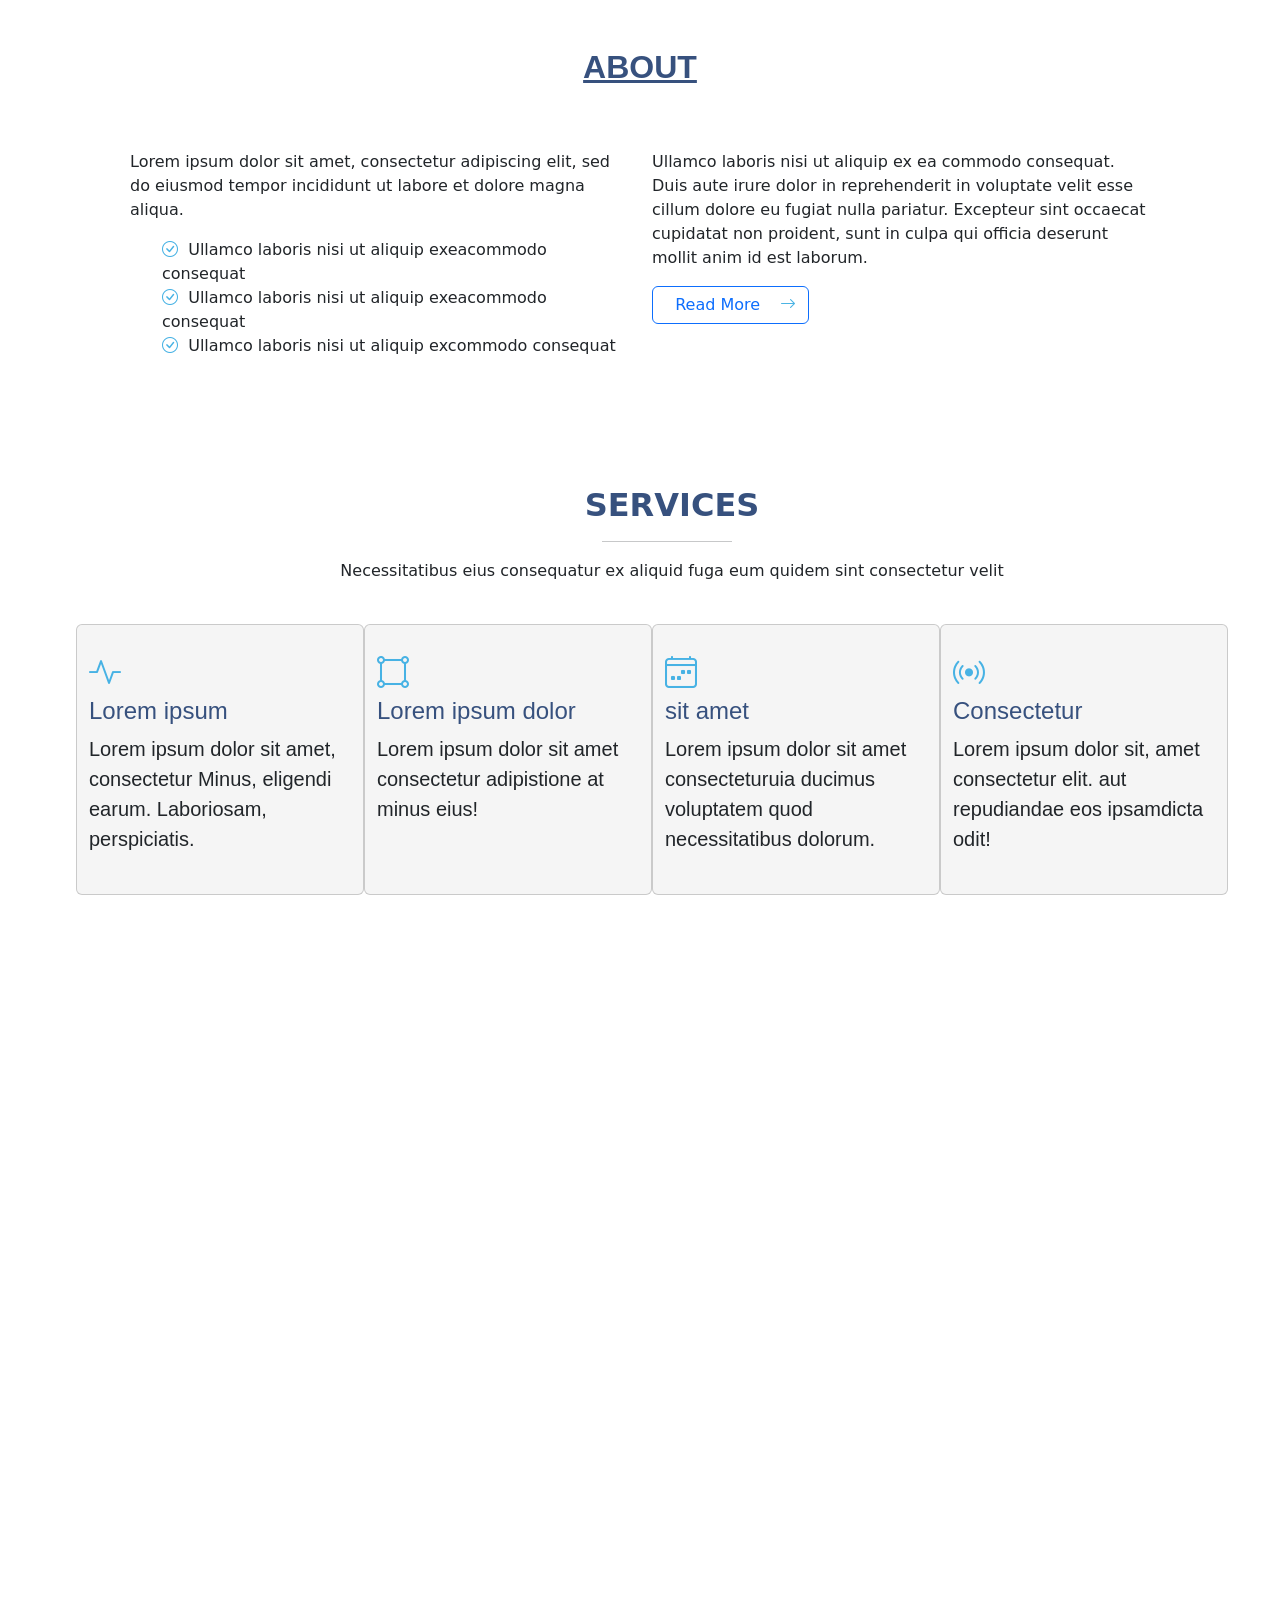
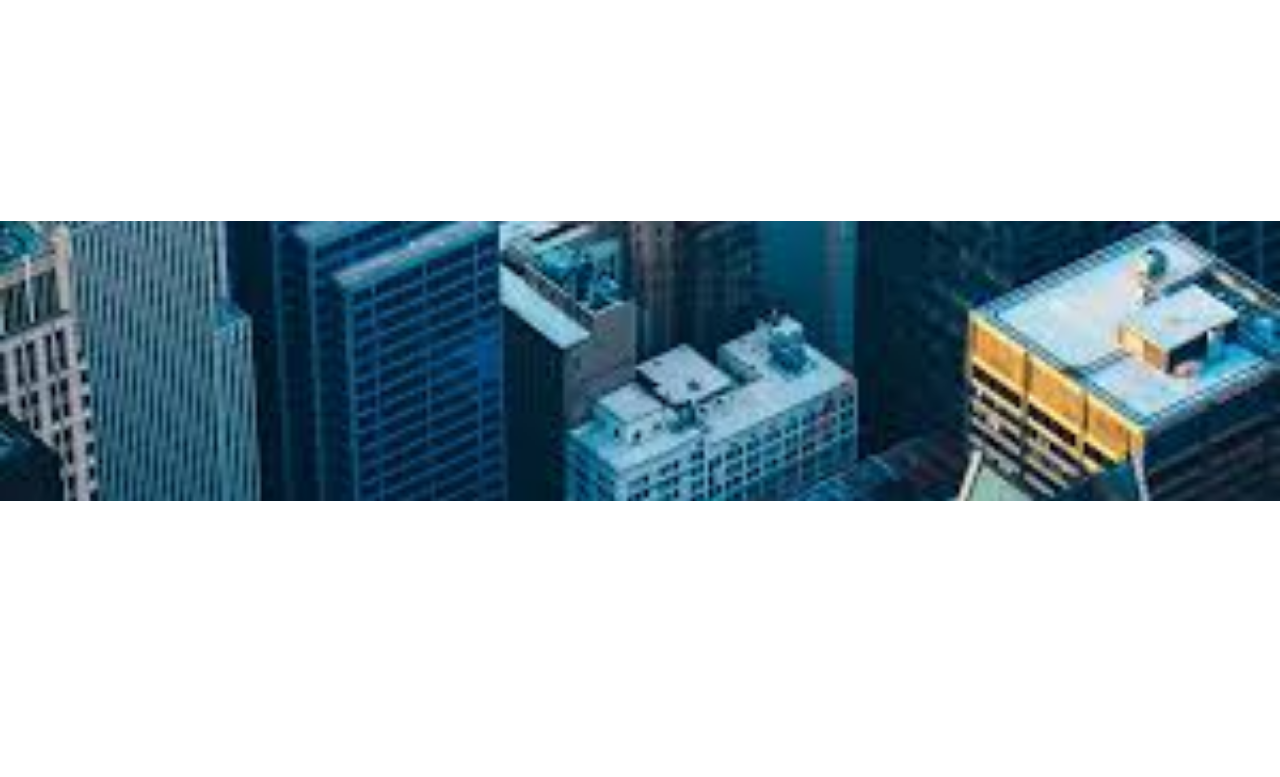
<file: index.html>
<!DOCTYPE html>
<html>

<head>
    <link href="https://cdn.jsdelivr.net/npm/bootstrap@5.3.7/dist/css/bootstrap.min.css" rel="stylesheet"
        integrity="sha384-LN+7fdVzj6u52u30Kp6M/trliBMCMKTyK833zpbD+pXdCLuTusPj697FH4R/5mcr" crossorigin="anonymous">
    <script src="https://cdn.jsdelivr.net/npm/bootstrap@5.3.7/dist/js/bootstrap.bundle.min.js"
        integrity="sha384-ndDqU0Gzau9qJ1lfW4pNLlhNTkCfHzAVBReH9diLvGRem5+R9g2FzA8ZGN954O5Q"
        crossorigin="anonymous"></script>
    <link rel="stylesheet" href="https://cdn.jsdelivr.net/npm/bootstrap-icons@1.13.1/font/bootstrap-icons.min.css">
    <link rel="stylesheet" href="CSS/main.css">
    <link href="https://unpkg.com/aos@2.3.1/dist/aos.css" rel="stylesheet">
    <!-- <script src="https://unpkg.com/aos@2.3.1/dist/aos.js"></script> -->

</head>

<body>

    <section class="hero">
        <div class="container" data-aos="fade-up">
            <div class="row p-5">
                <div class="col-12-sm-12 col-lg-12 pb-2" data-aos="fade-up">
                    <h2 class="head"><b>ABOUT</b></h2>
                </div>

                <div class="col-6-sm-12 col-lg-6 pt-5 style-1">

                    <p>Lorem ipsum dolor sit amet, consectetur adipiscing elit, sed do eiusmod tempor incididunt ut
                        labore et dolore magna aliqua.</p>
                    <ul type="none">

                        <li><i class="bi bi-check-circle"></i>&nbsp; Ullamco laboris nisi ut aliquip exeacommodo
                            consequat</li>
                        <li><i class="bi bi-check-circle"></i>&nbsp; Ullamco laboris nisi ut aliquip exeacommodo
                            consequat</li>
                        <li><i class="bi bi-check-circle"></i>&nbsp; Ullamco laboris nisi ut aliquip excommodo
                            consequat</li>
                    </ul>
                </div>
                <div class="col-6-sm-12 col-lg-6 pt-5 style-2">
                    <p>Ullamco laboris nisi ut aliquip ex ea commodo consequat. Duis aute irure dolor in reprehenderit
                        in voluptate velit esse cillum dolore eu fugiat nulla pariatur. Excepteur sint occaecat
                        cupidatat non proident, sunt in culpa qui officia deserunt mollit anim id est laborum.</p>
                    <button class="btn btn-outline-primary">&nbsp; Read More&nbsp; &nbsp;&nbsp;<i
                            class="bi bi-arrow-right"></i></button></a>
                </div>
            </div>
        </div>
        </div>
    </section>
    <section class="service">
        <div class="container-fluid px-4">
            <div class="row">
                <div class="col-12-sm-12 col-lg-12 u-line" data-aos="fade-up">
                    <h2><b>SERVICES</b></h2>
                    <hr>
                    <p>Necessitatibus eius consequatur ex aliquid fuga eum quidem sint consectetur velit
                    </p>
                </div>
                <div class="card pt-4 pb-4" style="width: 18rem;" data-aos="zoom-in-up">
                    <i class="bi bi-activity icon-l"></i>
                    <h4>Lorem ipsum</h4>
                    <p>Lorem ipsum dolor sit amet, consectetur Minus, eligendi earum. Laboriosam,
                        perspiciatis.</p>
                </div>
                <div class="card pt-4 pb-4 " style="width: 18rem;" data-aos="zoom-in-up">
                    <i class="bi bi-bounding-box-circles icon-l "></i>
                    <h4>Lorem ipsum dolor</h4>
                    <p>Lorem ipsum dolor sit amet consectetur adipistione at minus eius!</p>
                </div>
                <div class="card pt-4 pb-4 " style="width: 18rem;" data-aos="zoom-in-up">
                    <i class="bi bi-calendar4-week icon-l "></i>
                    <h4>sit amet</h4>
                    <p>Lorem ipsum dolor sit amet consecteturuia ducimus voluptatem quod
                        necessitatibus dolorum.</p>
                </div>
                <div class="card pt-4 pb-4 " style="width: 18rem;" data-aos="zoom-in-up">
                    <i class="bi bi-broadcast icon-l"></i>
                    <h4>Consectetur </h4>
                    <p>Lorem ipsum dolor sit, amet consectetur elit. aut repudiandae eos
                        ipsamdicta odit!</p>
                </div>
            </div>
        </div>
    </section>
    <section class="process">
        <div class="container">
            <div class="row  ">
                <div class="col-12-sm-12 col-lg-12 work-h" data-aos="fade-up">
                    <h2>WORK PROCESS</h2>
                    <hr>
                    <p>Lorem ipsum dolor sit amet consectetur adipisicing elit. Laudantium est.</p>
                </div>
                <div class="col-4-sm-12 col-lg-4" data-aos="zoom-in-up">
                    <div class="card" style="width: 22rem;">
                        <img src="Public/image/processimg.jpg" class="card-img-top" alt="processimg">
                        <div class="card-body">
                            <h4 class="num-stamp">01</h4>
                            <h3 class="card-title">Research & Analysis</h3>

                            <p class="card-text">Nemo enim ipsam voluptatem quia voluptas sit aspernatur aut odit aut
                                fugit, sed quia consequuntur magni dolores eos qui ratione.</p>
                            <ul type="none">
                                <li><i class="bi bi-check-circle future"></i>&nbsp; Market Research</li>
                                <li><i class="bi bi-check-circle future"></i>&nbsp; Data Analysis</li>
                                <li><i class="bi bi-check-circle future"></i>&nbsp; User Feedback</li>
                            </ul>

                        </div>
                    </div>
                </div>
                <div class="col-4-sm-12 col-lg-4" data-aos="zoom-in-up">
                    <div class="card" style="width: 22rem;">
                        <img src="Public/image/processimg2.jpg" class="card-img-top" alt="processimg">
                        <div class="card-body">
                            <h4 class="num-stamp">02</h4>
                            <h3 class="card-title">Research & Analysis</h3>

                            <p class="card-text">Nemo enim ipsam voluptatem quia voluptas sit aspernatur aut odit aut
                                fugit, sed quia consequuntur magni dolores eos qui ratione.</p>
                            <ul type="none">
                                <li><i class="bi bi-check-circle future"></i>&nbsp; Market Research</li>
                                <li><i class="bi bi-check-circle future"></i>&nbsp; Data Analysis</li>
                                <li><i class="bi bi-check-circle future"></i>&nbsp; User Feedback</li>
                            </ul>

                        </div>
                    </div>
                </div>
                <div class="col-4-sm-12 col-lg-4" data-aos="zoom-in-up">
                    <div class="card" style="width: 22rem;">
                        <img src="Public/image/processimg3.jpg" class="card-img-top" alt="processimg">
                        <div class="card-body">
                            <h4 class="num-stamp">03</h4>
                            <h3 class="card-title">Research & Analysis</h3>

                            <p class="card-text">Nemo enim ipsam voluptatem quia voluptas sit aspernatur aut odit aut
                                fugit, sed quia consequuntur magni dolores eos qui ratione.</p>
                            <ul type="none">
                                <li><i class="bi bi-check-circle future"></i>&nbsp; Market Research</li>
                                <li><i class="bi bi-check-circle future"></i>&nbsp; Data Analysis</li>
                                <li><i class="bi bi-check-circle future"></i>&nbsp; User Feedback</li>
                            </ul>

                        </div>
                    </div>
                </div>
            </div>
        </div>
    </section>
    <section class="action" id="imageback">
        <div class="container">
            <div class="row flower">
                <div class="col-12 back" data-aos="fade-up">
                    <h3>Call To Action</h3>
                </div>
                <div class="col-8 back" data-aos="fade-up">
                    <p>Lorem ipsum dolor sit amet consectetur adipisicing elit. Quidem ab earum amet mollitia nulla
                        sed,
                        doloribus illo saepe porro tempora asperiores veniam quo aperiam deleniti. Blanditiis minus
                        illum quibusdam alias.</p>
                </div>
                <div class="col-4 back" data-aos="fade-up"><button class="btn btn-outline-primary btn-color">Call To
                        Action</button></div>
            </div>
        </div>
    </section>
    <section class="port">
        <div class="container">
            <div class="row">
                <div class="col-12-sm-12 col-lg-12 work-h" data-aos="fade-up">
                    <h2>PORTFOLIO</h2>
                    <hr>
                    <p>Lorem ipsum dolor sit amet consectetur adipisicing elit. Laudantium est.</p>
                </div>

            </div>

        </div>
    </section>

    <script src="https://unpkg.com/aos@next/dist/aos.js"></script>
    <script>
        AOS.init();
    </script>
</body>

</html>
</file>
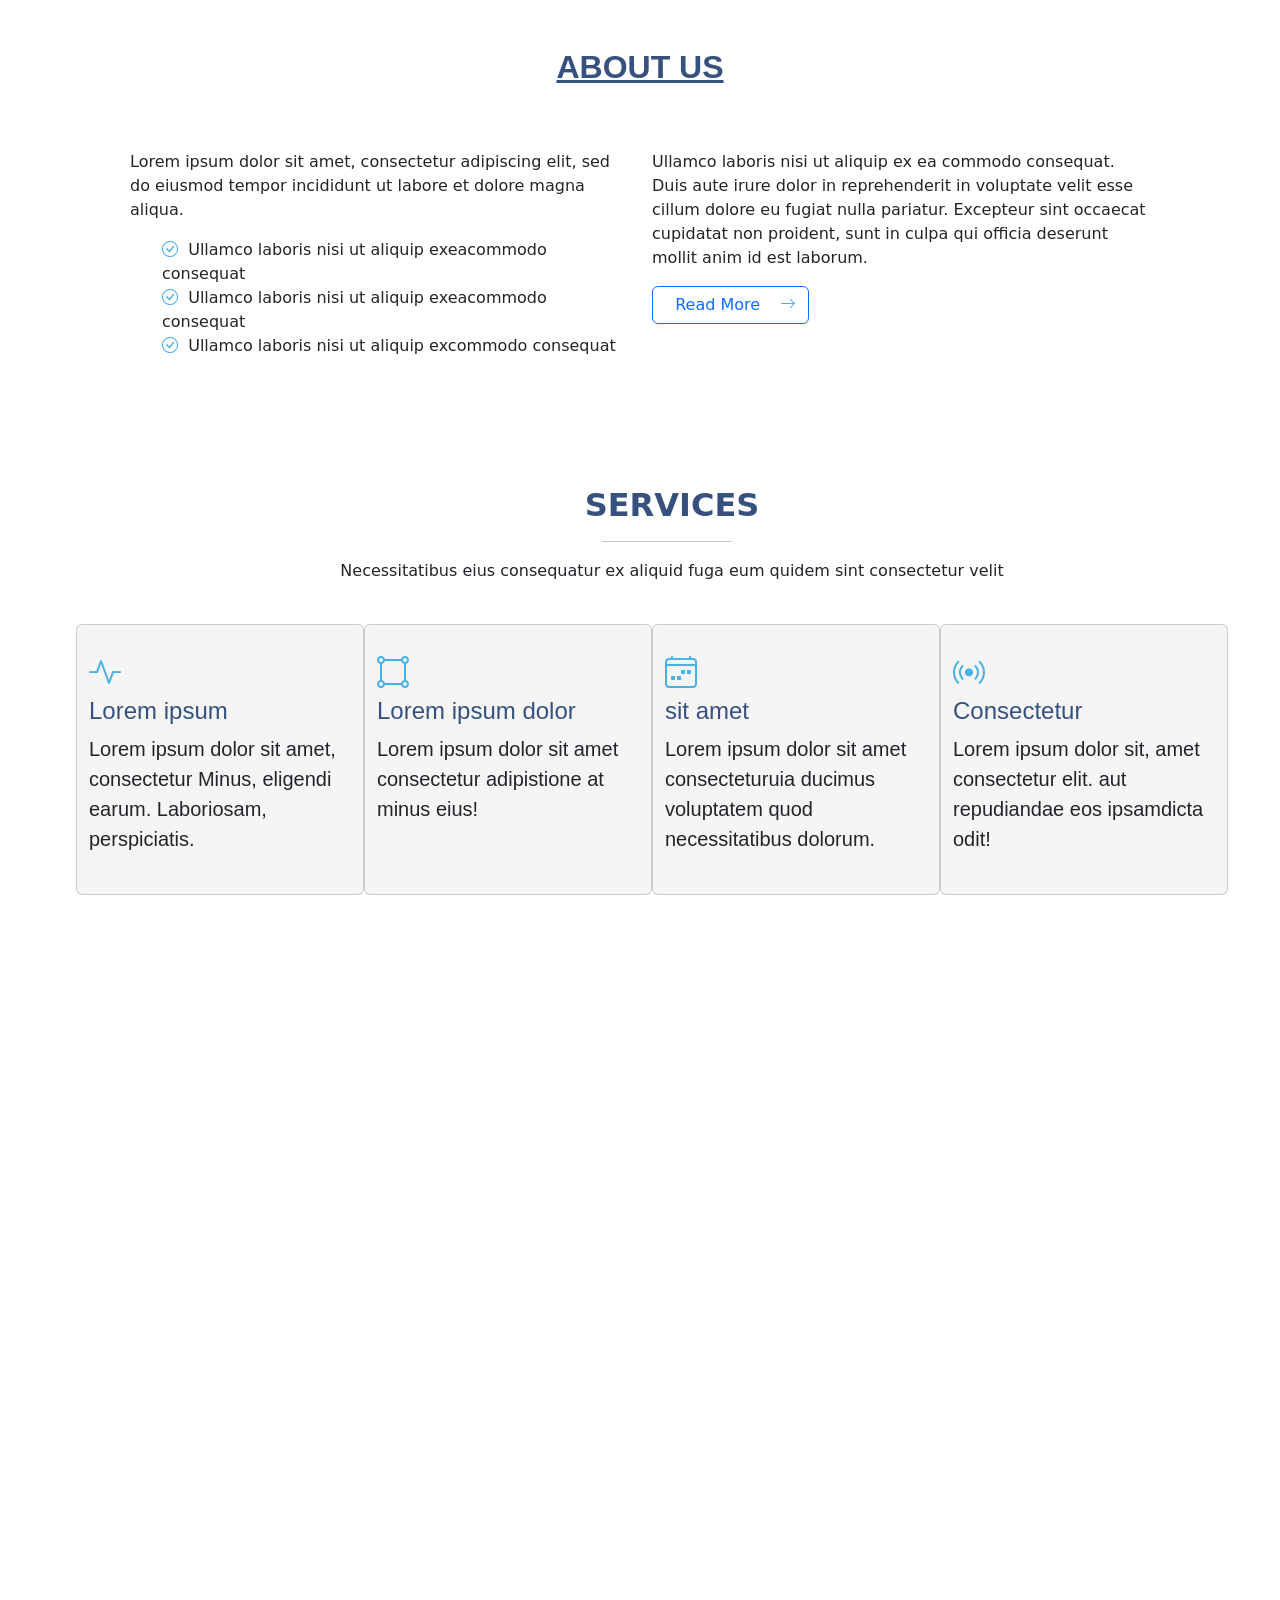
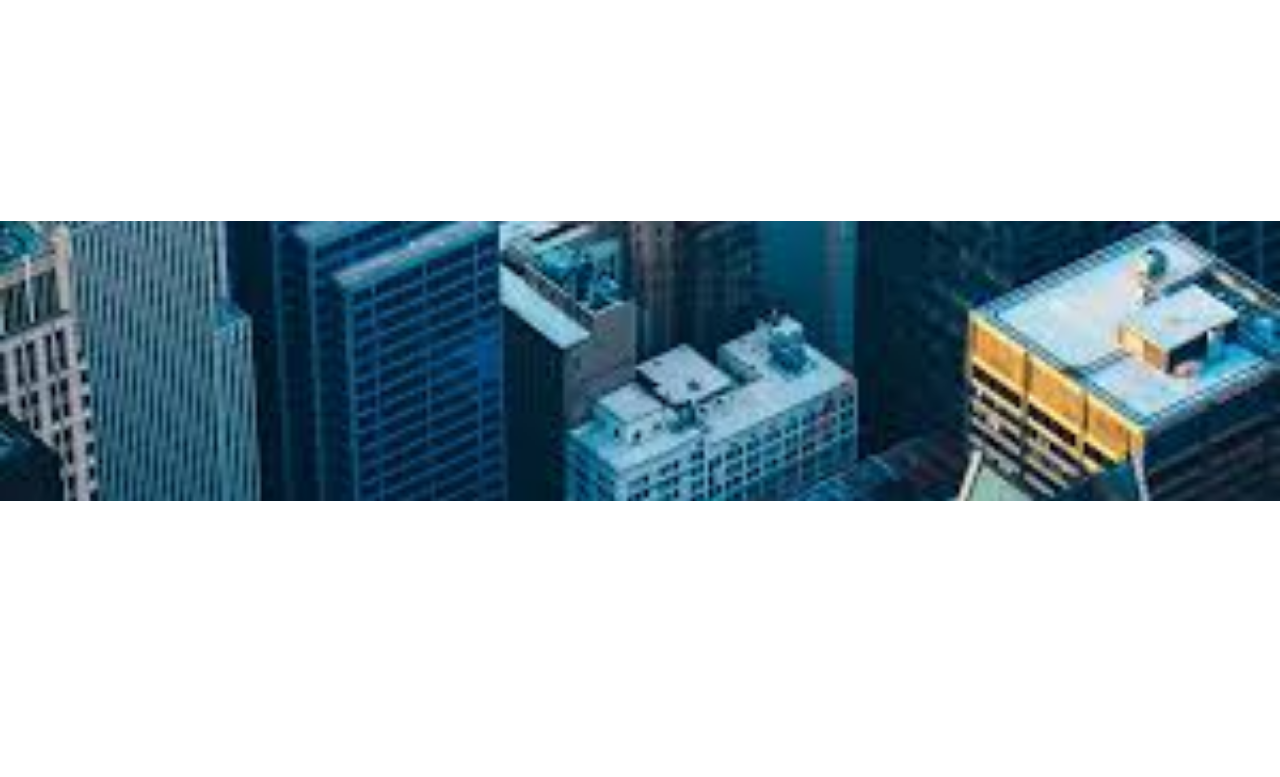
<file: aboutpage.html>
<!DOCTYPE html>
<html>

<head>
    <link href="https://cdn.jsdelivr.net/npm/bootstrap@5.3.7/dist/css/bootstrap.min.css" rel="stylesheet"
        integrity="sha384-LN+7fdVzj6u52u30Kp6M/trliBMCMKTyK833zpbD+pXdCLuTusPj697FH4R/5mcr" crossorigin="anonymous">
    <script src="https://cdn.jsdelivr.net/npm/bootstrap@5.3.7/dist/js/bootstrap.bundle.min.js"
        integrity="sha384-ndDqU0Gzau9qJ1lfW4pNLlhNTkCfHzAVBReH9diLvGRem5+R9g2FzA8ZGN954O5Q"
        crossorigin="anonymous"></script>
    <link rel="stylesheet" href="https://cdn.jsdelivr.net/npm/bootstrap-icons@1.13.1/font/bootstrap-icons.min.css">
    <link rel="stylesheet" href="CSS/main.css">
    <link href="https://unpkg.com/aos@2.3.1/dist/aos.css" rel="stylesheet">
    <!-- <script src="https://unpkg.com/aos@2.3.1/dist/aos.js"></script> -->

</head>

<body>

    <section class="hero">
        <div class="container" data-aos="fade-up">
            <div class="row p-5">
                <div class="col-12-sm-12 col-lg-12 pb-2" data-aos="fade-up">
                    <h2 class="head"><b>ABOUT US</b></h2>
                </div>

                <div class="col-6-sm-12 col-lg-6 pt-5 style-1">

                    <p>Lorem ipsum dolor sit amet, consectetur adipiscing elit, sed do eiusmod tempor incididunt ut
                        labore et dolore magna aliqua.</p>
                    <ul type="none">

                        <li><i class="bi bi-check-circle"></i>&nbsp; Ullamco laboris nisi ut aliquip exeacommodo
                            consequat</li>
                        <li><i class="bi bi-check-circle"></i>&nbsp; Ullamco laboris nisi ut aliquip exeacommodo
                            consequat</li>
                        <li><i class="bi bi-check-circle"></i>&nbsp; Ullamco laboris nisi ut aliquip excommodo
                            consequat</li>
                    </ul>
                </div>
                <div class="col-6-sm-12 col-lg-6 pt-5 style-2">
                    <p>Ullamco laboris nisi ut aliquip ex ea commodo consequat. Duis aute irure dolor in reprehenderit
                        in voluptate velit esse cillum dolore eu fugiat nulla pariatur. Excepteur sint occaecat
                        cupidatat non proident, sunt in culpa qui officia deserunt mollit anim id est laborum.</p>
                    <button class="btn btn-outline-primary">&nbsp; Read More&nbsp; &nbsp;&nbsp;<i
                            class="bi bi-arrow-right"></i></button></a>
                </div>
            </div>
        </div>
        </div>
    </section>
    <section class="service">
        <div class="container-fluid px-4">
            <div class="row">
                <div class="col-12-sm-12 col-lg-12 u-line" data-aos="fade-up">
                    <h2><b>SERVICES</b></h2>
                    <hr>
                    <p>Necessitatibus eius consequatur ex aliquid fuga eum quidem sint consectetur velit
                    </p>
                </div>
                <div class="card pt-4 pb-4" style="width: 18rem;" data-aos="zoom-in-up">
                    <i class="bi bi-activity icon-l"></i>
                    <h4>Lorem ipsum</h4>
                    <p>Lorem ipsum dolor sit amet, consectetur Minus, eligendi earum. Laboriosam,
                        perspiciatis.</p>
                </div>
                <div class="card pt-4 pb-4 " style="width: 18rem;" data-aos="zoom-in-up">
                    <i class="bi bi-bounding-box-circles icon-l "></i>
                    <h4>Lorem ipsum dolor</h4>
                    <p>Lorem ipsum dolor sit amet consectetur adipistione at minus eius!</p>
                </div>
                <div class="card pt-4 pb-4 " style="width: 18rem;" data-aos="zoom-in-up">
                    <i class="bi bi-calendar4-week icon-l "></i>
                    <h4>sit amet</h4>
                    <p>Lorem ipsum dolor sit amet consecteturuia ducimus voluptatem quod
                        necessitatibus dolorum.</p>
                </div>
                <div class="card pt-4 pb-4 " style="width: 18rem;" data-aos="zoom-in-up">
                    <i class="bi bi-broadcast icon-l"></i>
                    <h4>Consectetur </h4>
                    <p>Lorem ipsum dolor sit, amet consectetur elit. aut repudiandae eos
                        ipsamdicta odit!</p>
                </div>
            </div>
        </div>
    </section>
    <section class="process">
        <div class="container">
            <div class="row  ">
                <div class="col-12-sm-12 col-lg-12 work-h" data-aos="fade-up">
                    <h2>WORK PROCESS</h2>
                    <hr>
                    <p>Lorem ipsum dolor sit amet consectetur adipisicing elit. Laudantium est.</p>
                </div>
                <div class="col-4-sm-12 col-lg-4" data-aos="zoom-in-up">
                    <div class="card" style="width: 22rem;">
                        <img src="Public/image/processimg.jpg" class="card-img-top" alt="processimg">
                        <div class="card-body">
                            <h4 class="num-stamp">01</h4>
                            <h3 class="card-title">Research & Analysis</h3>

                            <p class="card-text">Nemo enim ipsam voluptatem quia voluptas sit aspernatur aut odit aut
                                fugit, sed quia consequuntur magni dolores eos qui ratione.</p>
                            <ul type="none">
                                <li><i class="bi bi-check-circle future"></i>&nbsp; Market Research</li>
                                <li><i class="bi bi-check-circle future"></i>&nbsp; Data Analysis</li>
                                <li><i class="bi bi-check-circle future"></i>&nbsp; User Feedback</li>
                            </ul>

                        </div>
                    </div>
                </div>
                <div class="col-4-sm-12 col-lg-4" data-aos="zoom-in-up">
                    <div class="card" style="width: 22rem;">
                        <img src="Public/image/processimg2.jpg" class="card-img-top" alt="processimg">
                        <div class="card-body">
                            <h4 class="num-stamp">02</h4>
                            <h3 class="card-title">Research & Analysis</h3>

                            <p class="card-text">Nemo enim ipsam voluptatem quia voluptas sit aspernatur aut odit aut
                                fugit, sed quia consequuntur magni dolores eos qui ratione.</p>
                            <ul type="none">
                                <li><i class="bi bi-check-circle future"></i>&nbsp; Market Research</li>
                                <li><i class="bi bi-check-circle future"></i>&nbsp; Data Analysis</li>
                                <li><i class="bi bi-check-circle future"></i>&nbsp; User Feedback</li>
                            </ul>

                        </div>
                    </div>
                </div>
                <div class="col-4-sm-12 col-lg-4" data-aos="zoom-in-up">
                    <div class="card" style="width: 22rem;">
                        <img src="Public/image/processimg3.jpg" class="card-img-top" alt="processimg">
                        <div class="card-body">
                            <h4 class="num-stamp">03</h4>
                            <h3 class="card-title">Research & Analysis</h3>

                            <p class="card-text">Nemo enim ipsam voluptatem quia voluptas sit aspernatur aut odit aut
                                fugit, sed quia consequuntur magni dolores eos qui ratione.</p>
                            <ul type="none">
                                <li><i class="bi bi-check-circle future"></i>&nbsp; Market Research</li>
                                <li><i class="bi bi-check-circle future"></i>&nbsp; Data Analysis</li>
                                <li><i class="bi bi-check-circle future"></i>&nbsp; User Feedback</li>
                            </ul>

                        </div>
                    </div>
                </div>
            </div>
        </div>
    </section>
    <section class="action" id="imageback">
        <div class="container">
            <div class="row flower">
                <div class="col-12 back" data-aos="fade-up">
                    <h3>Call To Action</h3>
                </div>
                <div class="col-8 back" data-aos="fade-up">
                    <p>Lorem ipsum dolor sit amet consectetur adipisicing elit. Quidem ab earum amet mollitia nulla
                        sed,
                        doloribus illo saepe porro tempora asperiores veniam quo aperiam deleniti. Blanditiis minus
                        illum quibusdam alias.</p>
                </div>
                <div class="col-4 back" data-aos="fade-up"><button class="btn btn-outline-primary btn-color">Call To
                        Action</button></div>
            </div>
        </div>
    </section>
    <section class="port">
        <div class="container">
            <div class="row">
                <div class="col-12-sm-12 col-lg-12 work-h" data-aos="fade-up">
                    <h2>PORTFOLIO</h2>
                    <hr>
                    <p>Lorem ipsum dolor sit amet consectetur adipisicing elit. Laudantium est.</p>
                </div>

            </div>

        </div>
    </section>

    <script src="https://unpkg.com/aos@next/dist/aos.js"></script>
    <script>
        AOS.init();
    </script>
</body>

</html>
</file>
<file: CSS/main.css>
/* hero section starts here */
.hero .head {
    text-align: center;
    text-decoration: underline;
    font-family: Arial, Helvetica, sans-serif;
    color: #37517e;


}

.hero .read {
    color: rgb(64, 177, 221);
    border-width: 1px;
    border-style: solid;
    border-color: rgb(64, 177, 221);
    border-radius: 6px;
    padding: 6px;
}

.hero .style-1 .style-2 {
    font-family: 'Segoe UI', Tahoma, Geneva, Verdana, sans-serif;
    margin-top: 1rem;
    margin-bottom: 1rem;
    /* padding-bottom: 100px; */
}

i {
    color: #47b2e4;
}

/* hero section ends here */
/* service section starts here */
.service {
    margin-top: 5%;
    margin-bottom: 18%;
    margin-left: 5%;
    margin-right: 0%;
}

.service .card {
    background-color: whitesmoke;
    font-family: Arial, Helvetica, sans-serif;
    font-weight: 700px;
    font-size: 20px;

}


.service .u-line h2 {
    font-size: 32px;
    color: #37517e;
    text-align: center;
}

.service .u-line p {
    text-align: center;
    padding-bottom: 25px;
    padding-top: 1px;
}

.service .u-line hr {
    width: 130px;
    margin-left: 44%;
    margin-right: 58%;

}

.service .card:hover {

    height: 200px;
    line-height: 2rem;
    padding-top: 25px;
    border: none;
}

.service .icon-l {
    font-size: xx-large;
}

.service .card h4 {
    color: #37517e;
}

/* service section ends here */


/* process section starts here */
.process {
    margin-bottom: 5%;
}

.process .work-h {
    text-align: center;
}

.process .work-h h2 {
    color: #37517e;
}

.process .work-h hr {
    width: 150px;
    margin-left: 44%;
    margin-right: 58%;
}

.process .num-stamp {
    border-style: none;
    width: 50px;
    height: 45px;
    text-align: center;
    border-radius: 100%;
    margin-top: -40px;
    background-color: #47b2e4;
    color: white;
    padding-top: 7px;
    font-weight: bold;
}

.process .card i .future {
    display: flex;
    align-items: center;
    margin-bottom: 12px;
}

.process .card {
    border-style: none;
    line-height: 1.5;
}

.process .card:hover {
    font-family: Arial, Helvetica, sans-serif;
}

/* process section ends here */
/* Action section starts here */
.action {
    margin-bottom: 5%;
}

#imageback {
    background-image: url('/Public/image/backimg.jpg');

    background-size: cover;
    background-repeat: no-repeat;
    background-position: center;
    padding-top: 5%;
    padding-bottom: 5%;
}

.action .back p {
    margin-top: 3%;
}

.action .flower {
    color: white;
}

.action .btn-color {
    color: white;
    border-color: white;
    border-radius: 30px;
}

/* Action section ends here */
/* Port section starts here */

/* Port section ends here */
</file>
